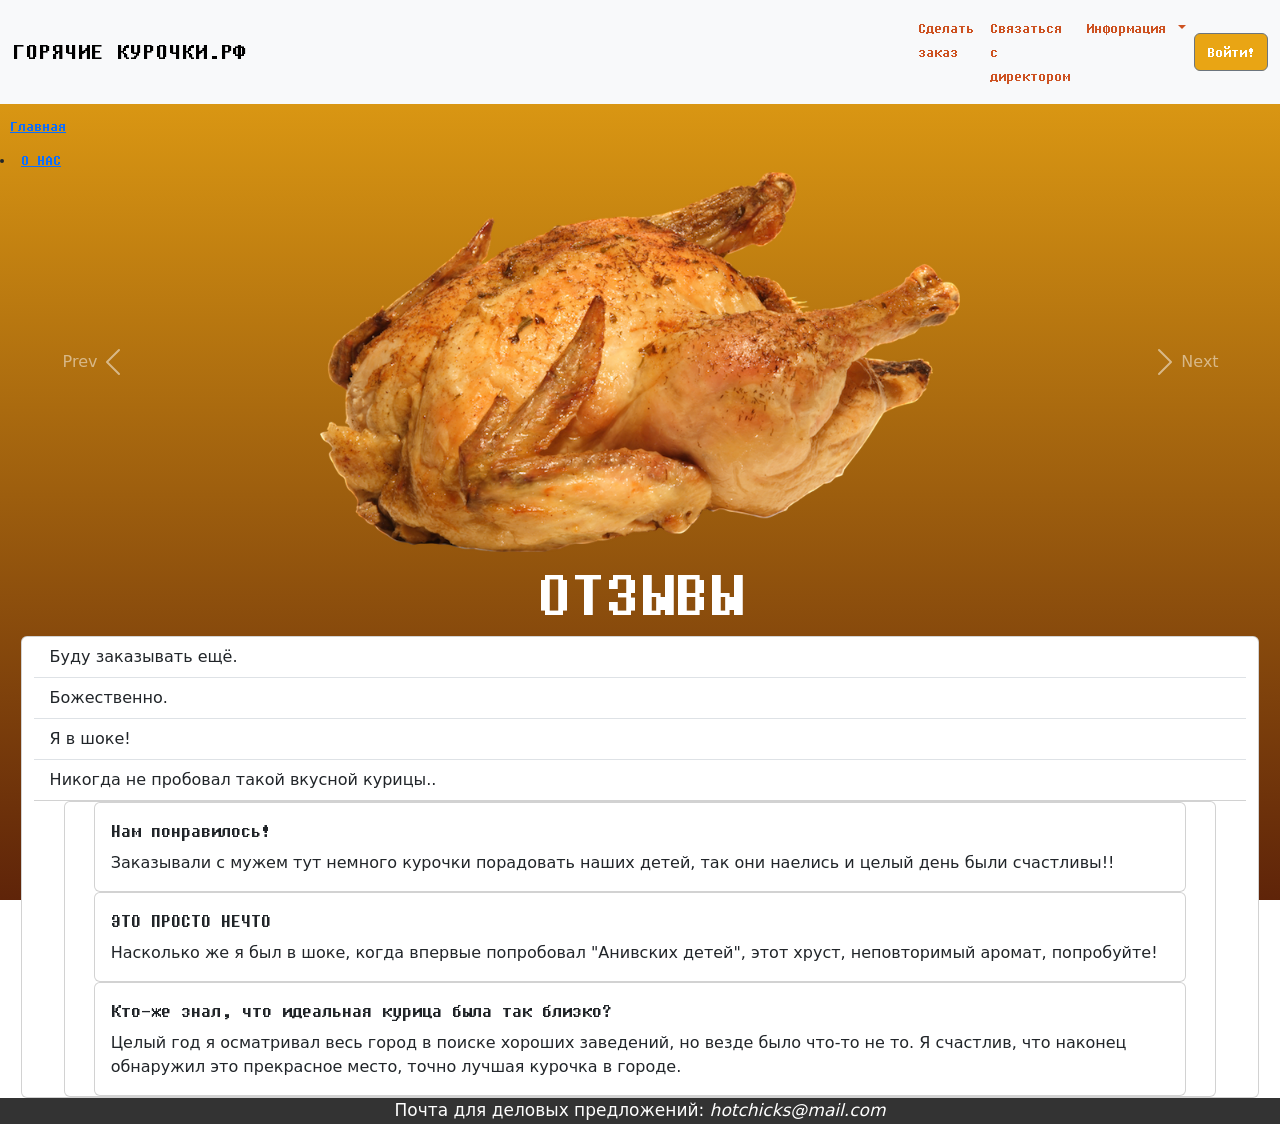
<file: index.html>
<!DOCTYPE html>
<html>
<head>

  <!-- Метаданные -->
  <meta charSet="UTF-8">
  <meta name ="author" content= "Александр Кошевой"/>
  <meta name ="desctiption" content ="Купить курочку"/>
  <meta name="viewport" content="width=device-width, initial-scale=1">
  <link rel="shortcut icon" href="img/favicons/favicon.png" />
  <link href="https://cdn.jsdelivr.net/npm/bootstrap@5.3.2/dist/css/bootstrap.min.css" rel="stylesheet" integrity="sha384-T3c6CoIi6uLrA9TneNEoa7RxnatzjcDSCmG1MXxSR1GAsXEV/Dwwykc2MPK8M2HN" crossorigin="anonymous">
  <script src="https://cdn.jsdelivr.net/npm/bootstrap@5.3.2/dist/js/bootstrap.bundle.min.js" integrity="sha384-C6RzsynM9kWDrMNeT87bh95OGNyZPhcTNXj1NW7RuBCsyN/o0jlpcV8Qyq46cDfL" crossorigin="anonymous"></script>
  <link rel="stylesheet" type="text/css" href="css/main.css">
    <title>ВЕБ</title>

    
</head>
<body>
  <!--Оформление шапки сайта-->
 <header class="sticky-top">
  <nav class="navbar navbar-expand-lg navbar-light bg-light">
    <div class="container-fluid bg-light">
        <a class="navbar-brand">ГОРЯЧИЕ КУРОЧКИ.РФ</a>
        
        <button class="navbar-toggler" type="button" data-bs-toggle="collapse" data-bs-target="#navbarSupportedContent" aria-controls="navbarSupportedContent" aria-expanded="false" aria-label="Переключатель навигации">
            <span class="navbar-toggler-icon"></span>
        </button>

        <div class="collapse navbar-collapse" id="navbarSupportedContent">
            <ul class="navbar-nav me-auto mb-2 mb-lg-0">

                <li class="nav-item">
                    <a class="nav-link" href="#">Сделать заказ</a>
                </li>
                <li class="nav-item">
                    <a class="nav-link" href="#">Связаться с директором</a>
                </li>

                <li class="nav-item dropdown">
                    <a class="nav-link dropdown-toggle" href="#" role="button" data-bs-toggle="dropdown" aria-expanded="false">
                    Информация
                    </a>
                    <ul class="dropdown-menu">
                    <li><a class="dropdown-item" href="#">Карта наших ресторанов</a></li>
                    <li><a class="dropdown-item" href="#">Документация по ГОСТУ</a></li>
                    <li><a class="dropdown-item" href="#">Оставить отзыв</a></li>
                    </ul>
                </li>
            </ul>


            <button type="button" class="btn btn-secondary" data-bs-toggle="modal" data-bs-target="#staticBackdrop2">
              Войти!
            </button>

          <div class="modal fade" id="staticBackdrop2" data-bs-backdrop="static" data-bs-keyboard="false" tabindex="-1" aria-labelledby="staticBackdropLabel" aria-hidden="true">
            <div class="modal-dialog">
              <div class="modal-content">

                <div class="modal-header">
                  <h1 class="modal-title fs-5" id="staticBackdropLabel">Аутенти</h1>
                  <button type="button" class="btn-close" data-bs-dismiss="modal"></button>
                </div>

                <div class="modal-body">
                  <div class="input-group mb-3">
                    <span class="input-group-text" id="basic-addon1">ТУТ</span>
                    <input type="text" class="form-control" placeholder="Введите логин" aria-describedby="basic-addon1">
                  </div>
                  <div class="input-group mb-3">
                    <span class="input-group-text" id="basic-addon2">А СЮДА</span>
                    <input type="text" class="form-control" placeholder="Введите пароль" aria-describedby="basic-addon2">
                  </div>
                </div>
                
                <div class="modal-footer">
                  <button type="button" class="btn btn-outline-light text-secondary">Войти</button>
                  <button type="button" class="btn btn-secondary">Зарегистрироваться</button>
                </div>

              </div>
            </div>
          </div>

        </div>
      </div>
    </div>
  </nav>

  <!-- Навигация -->
  <nav aria-label="breadcrumb">
    <ol class="breadcrumb">
      <li class="breadcrumb-item"><a href="index.html"> Главная </a></li>
    </ol>
    <li class="breadcrumb-item"><a href="index2.html"> О НАС </a></li>
  </nav>
 </header>

<section class = "carousel">
  <!-- Карусель -->
 <div id="carousel" class="carousel slide">
  <div class="carousel-inner">
      <div class="carousel-item active">
          <img src="img/chiсken1.png">
      </div>
      <div class="carousel-item">
          <img src="img/chiсken2.png">
          <h2> Горячая обжарка</h2>
      </div>
      <div class="carousel-item">
          <img src="img/chiсken3.png">
          <h2> Ножки с овощами</h2>
      </div>
      <div class="carousel-item">
          <img src="img/chiсken4.png">
          <h2> Анивские дети в кляре</h2>
    </div>
  </div>
  <button class="carousel-control-prev" type="button" data-bs-target="#carousel" data-bs-slide="prev">
      <span class="visually-showed">Prev</span>
      <span class="carousel-control-prev-icon" aria-hidden="true"></span>
  </button>
  <button class="carousel-control-next" type="button" data-bs-target="#carousel" data-bs-slide="next">
      <span class="carousel-control-next-icon" aria-hidden="true"></span>
      <span class="visually-showed">Next</span>
  </button>
</div>
</section>

<!-- карточки -->
<section class="section">
  <h2> ОТЗЫВЫ </h2>

<div class="row">
 <div class ="col-sm-4 col-md-6 card">
    <ul class="list-group list-group-flush">
      <li class="list-group-item">Буду заказывать ещё.</li>
      <li class="list-group-item">Божественно.</li>
      <li class="list-group-item">Я в шоке!</li>
      <li class="list-group-item">Никогда не пробовал такой вкусной курицы..</li>
    </ul>

 <div class ="col-sm-1 col-md-3 card">
  <div class="card">
    <div class="card-body">
      <h5 class="card-title">Нам понравилось!</h5>
      <p class="card-text">Заказывали с мужем тут немного курочки порадовать наших детей, так они наелись и целый день были счастливы!!</p>
    </div>
  </div>

  <div class="card">
    <div class="card-body">
      <h5 class="card-title">ЭТО ПРОСТО НЕЧТО</h5>
      <p class="card-text">Насколько же я был в шоке, когда впервые попробовал "Анивских детей", этот хруст, неповторимый аромат, попробуйте!</p>
    </div>
  </div>

  <div class="card">
    <div class="card-body">
      <h5 class="card-title">Кто-же знал, что идеальная курица была так близко?</h5>
      <p class="card-text">Целый год я осматривал весь город в поиске хороших заведений, но везде было что-то не то. Я счастлив, что наконец обнаружил это прекрасное место, точно лучшая курочка в городе.</p>
    </div>
  </div>
</div>
</div>
</section>
  <!--Подвал c вымышленной почтой-->
 <footer>
  Почта для деловых предложений: <em>hotchicks@mail.com</em>
 </footer>
</body>
</html>
</file>
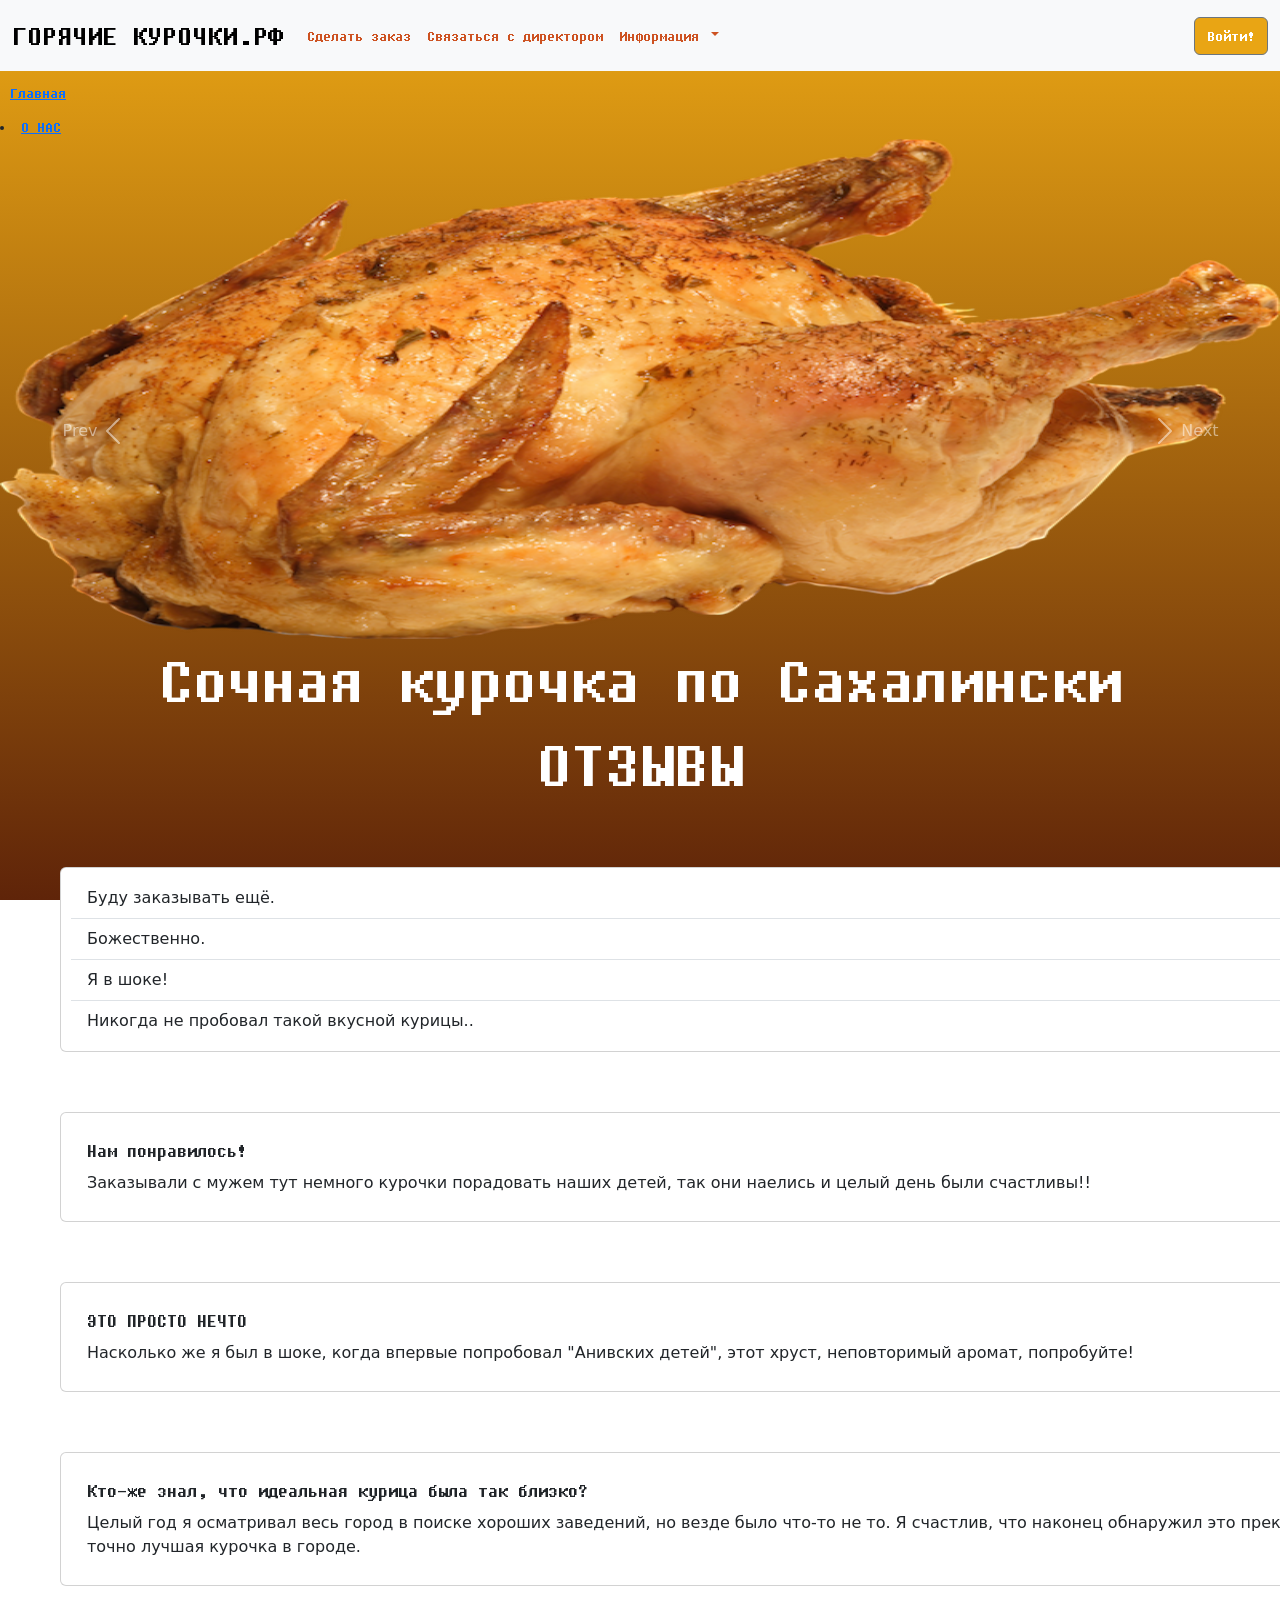
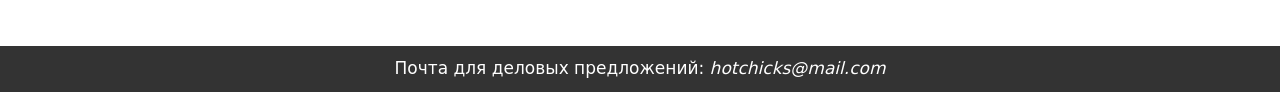
<file: bootstrap/build/index.html>
<!DOCTYPE html>
<html>
<head>

  <!-- Метаданные -->
  <meta charSet="UTF-8">
  <meta name ="author" content= "Александр Кошевой"/>
  <meta name ="desctiption" content ="Купить курочку"/>
  <link rel="shortcut icon" href="img/favicons/favicon.png" />
  <link href="https://cdn.jsdelivr.net/npm/bootstrap@5.3.2/dist/css/bootstrap.min.css" rel="stylesheet" integrity="sha384-T3c6CoIi6uLrA9TneNEoa7RxnatzjcDSCmG1MXxSR1GAsXEV/Dwwykc2MPK8M2HN" crossorigin="anonymous">
  <script src="https://cdn.jsdelivr.net/npm/bootstrap@5.3.2/dist/js/bootstrap.bundle.min.js" integrity="sha384-C6RzsynM9kWDrMNeT87bh95OGNyZPhcTNXj1NW7RuBCsyN/o0jlpcV8Qyq46cDfL" crossorigin="anonymous"></script>
  <meta name="viewport" content="width=device-width, initial-scale=1">
  <link rel="stylesheet" type="text/css" href="css/main.css">
    <title>ВЕБ</title>

    
</head>
<body>
  <!--Оформление шапки сайта-->
 <header>
  <nav class="navbar navbar-expand-lg navbar-light bg-light">
    <div class="container-fluid bg-light">
        <a class="navbar-brand">ГОРЯЧИЕ КУРОЧКИ.РФ</a>
        
        <button class="navbar-toggler" type="button" data-bs-toggle="collapse" data-bs-target="#navbarSupportedContent" aria-controls="navbarSupportedContent" aria-expanded="false" aria-label="Переключатель навигации">
            <span class="navbar-toggler-icon"></span>
        </button>

        <div class="collapse navbar-collapse" id="navbarSupportedContent">
            <ul class="navbar-nav me-auto mb-2 mb-lg-0">

                <li class="nav-item">
                    <a class="nav-link" href="#">Сделать заказ</a>
                </li>
                <li class="nav-item">
                    <a class="nav-link" href="#">Связаться с директором</a>
                </li>

                <li class="nav-item dropdown">
                    <a class="nav-link dropdown-toggle" href="#" role="button" data-bs-toggle="dropdown" aria-expanded="false">
                    Информация
                    </a>
                    <ul class="dropdown-menu">
                    <li><a class="dropdown-item" href="#">Карта наших ресторанов</a></li>
                    <li><a class="dropdown-item" href="#">Документация по ГОСТУ</a></li>
                    <li><a class="dropdown-item" href="#">Оставить отзыв</a></li>
                    </ul>
                </li>
            </ul>


            <button type="button" class="btn btn-secondary" data-bs-toggle="modal" data-bs-target="#staticBackdrop2">
              Войти!
            </button>

          <div class="modal fade" id="staticBackdrop2" data-bs-backdrop="static" data-bs-keyboard="false" tabindex="-1" aria-labelledby="staticBackdropLabel" aria-hidden="true">
            <div class="modal-dialog">
              <div class="modal-content">

                <div class="modal-header">
                  <h1 class="modal-title fs-5" id="staticBackdropLabel">Аутенти</h1>
                  <button type="button" class="btn-close" data-bs-dismiss="modal"></button>
                </div>

                <div class="modal-body">
                  <div class="input-group mb-3">
                    <span class="input-group-text" id="basic-addon1">ТУТ</span>
                    <input type="text" class="form-control" placeholder="Введите логин" aria-describedby="basic-addon1">
                  </div>
                  <div class="input-group mb-3">
                    <span class="input-group-text" id="basic-addon2">А СЮДА</span>
                    <input type="text" class="form-control" placeholder="Введите пароль" aria-describedby="basic-addon2">
                  </div>
                </div>
                
                <div class="modal-footer">
                  <button type="button" class="btn btn-outline-light text-secondary">Войти</button>
                  <button type="button" class="btn btn-secondary">Зарегистрироваться</button>
                </div>

              </div>
            </div>
          </div>

        </div>
      </div>
    </div>
  </nav>

  <!-- Навигация -->
  <nav aria-label="breadcrumb">
    <ol class="breadcrumb">
      <li class="breadcrumb-item"><a href="index.html"> Главная </a></li>
    </ol>
    <li class="breadcrumb-item"><a href="index2.html"> О НАС </a></li>
  </nav>
 </header>


 <!-- Карусель -->
 <div id="carousel" class="carousel slide">
  <div class="carousel-inner">
      <div class="carousel-item active">
          <img src="img/chiсken1.png" height="500px" class="d-block w-100">
          <h2> Сочная курочка по Сахалински</h2>
      </div>
      <div class="carousel-item">
          <img src="img/chiсken2.png" height="500px" class="d-block w-100">
          <h2> Горячая обжарка</h2>
      </div>
      <div class="carousel-item">
          <img src="img/chiсken3.png" height="500px" class="d-block w-100">
          <h2> Ножки с овощами</h2>
      </div>
      <div class="carousel-item">
          <img src="img/chiсken4.png" height="500px" class="d-block w-100">
          <h2> Анивские дети в кляре</h2>
    </div>
  </div>
  <button class="carousel-control-prev" type="button" data-bs-target="#carousel" data-bs-slide="prev">
      <span class="visually-showed">Prev</span>
      <span class="carousel-control-prev-icon" aria-hidden="true"></span>
  </button>
  <button class="carousel-control-next" type="button" data-bs-target="#carousel" data-bs-slide="next">
      <span class="carousel-control-next-icon" aria-hidden="true"></span>
      <span class="visually-showed">Next</span>
  </button>
</div>

<!-- карточки -->
<section class="section">
  <h2> ОТЗЫВЫ </h2>

  <div class="card">
    <ul class="list-group list-group-flush">
      <li class="list-group-item">Буду заказывать ещё.</li>
      <li class="list-group-item">Божественно.</li>
      <li class="list-group-item">Я в шоке!</li>
      <li class="list-group-item">Никогда не пробовал такой вкусной курицы..</li>
    </ul>
  </div>

  <div class="card">
    <div class="card-body">
      <h5 class="card-title">Нам понравилось!</h5>
      <p class="card-text">Заказывали с мужем тут немного курочки порадовать наших детей, так они наелись и целый день были счастливы!!</p>
    </div>
  </div>

  <div class="card">
    <div class="card-body">
      <h5 class="card-title">ЭТО ПРОСТО НЕЧТО</h5>
      <p class="card-text">Насколько же я был в шоке, когда впервые попробовал "Анивских детей", этот хруст, неповторимый аромат, попробуйте!</p>
    </div>
  </div>

  <div class="card">
    <div class="card-body">
      <h5 class="card-title">Кто-же знал, что идеальная курица была так близко?</h5>
      <p class="card-text">Целый год я осматривал весь город в поиске хороших заведений, но везде было что-то не то. Я счастлив, что наконец обнаружил это прекрасное место, точно лучшая курочка в городе.</p>
    </div>
</section>
  <!--Подвал c вымышленной почтой-->
 <footer>
  Почта для деловых предложений: <em>hotchicks@mail.com</em>
 </footer>
</body>
</html>
</file>
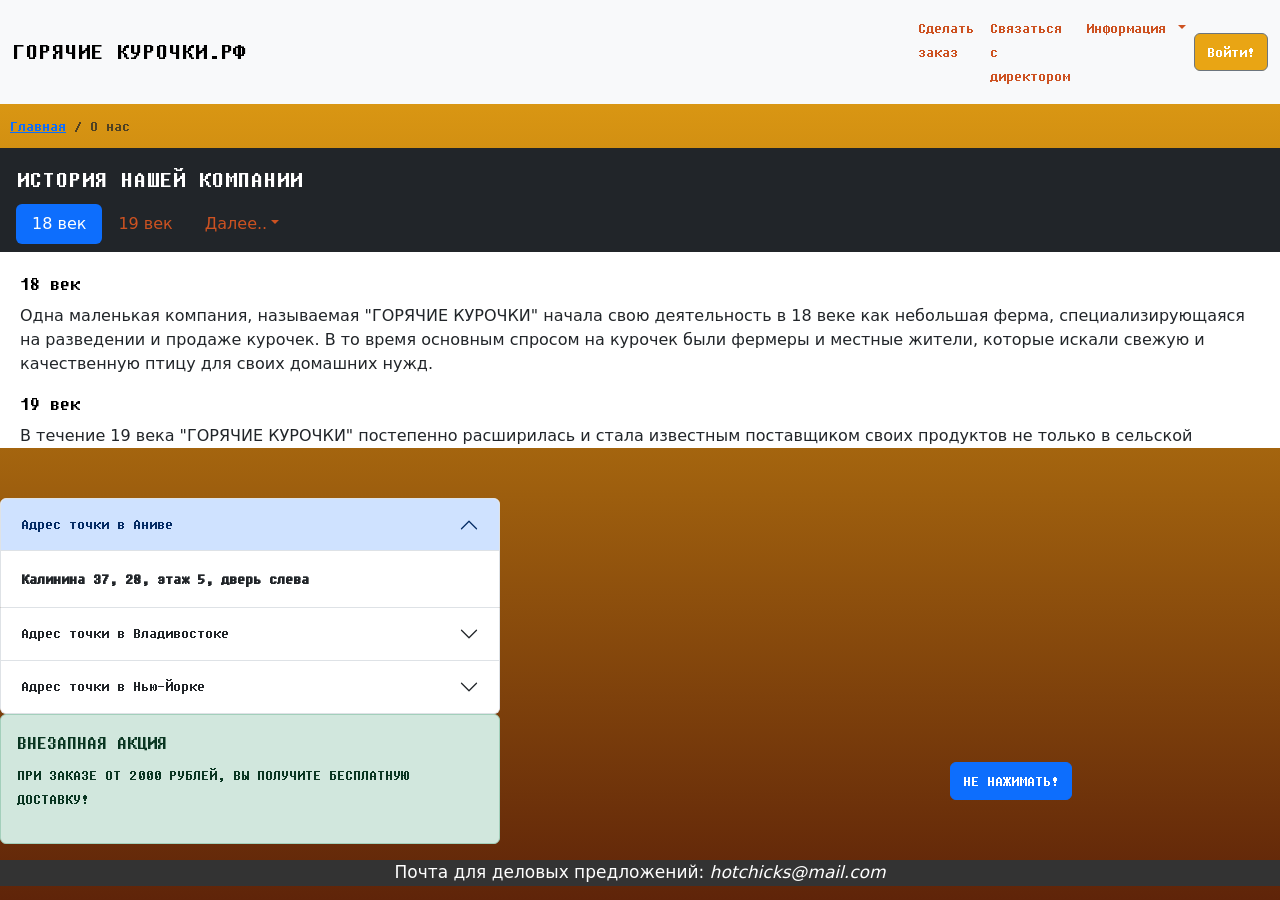
<file: index2.html>
<!DOCTYPE html>
<html>
<head>

  <!-- Метаданные -->
  <meta charSet="UTF-8">
  <meta name ="author" content= "Александр Кошевой"/>
  <meta name ="desctiption" content ="Купить курочку"/>
  <meta name="viewport" content="width=device-width, initial-scale=1">
  <link rel="shortcut icon" href="img/favicons/favicon.png" />
  <link href="https://cdn.jsdelivr.net/npm/bootstrap@5.3.2/dist/css/bootstrap.min.css" rel="stylesheet" integrity="sha384-T3c6CoIi6uLrA9TneNEoa7RxnatzjcDSCmG1MXxSR1GAsXEV/Dwwykc2MPK8M2HN" crossorigin="anonymous">
  <script src="https://cdn.jsdelivr.net/npm/bootstrap@5.3.2/dist/js/bootstrap.bundle.min.js" integrity="sha384-C6RzsynM9kWDrMNeT87bh95OGNyZPhcTNXj1NW7RuBCsyN/o0jlpcV8Qyq46cDfL" crossorigin="anonymous"></script>
  <link rel="stylesheet" type="text/css" href="css/main.css">
    <title>ВЕБ</title>

    
</head>
<body>
  <!--Оформление шапки сайта-->
 <header class="sticky-top">
  <nav class="navbar navbar-expand-lg navbar-light bg-light">
    <div class="container-fluid bg-light">
        <a class="navbar-brand">ГОРЯЧИЕ КУРОЧКИ.РФ</a>
        
        <button class="navbar-toggler" type="button" data-bs-toggle="collapse" data-bs-target="#navbarSupportedContent" aria-controls="navbarSupportedContent" aria-expanded="false" aria-label="Переключатель навигации">
            <span class="navbar-toggler-icon"></span>
        </button>

        <div class="collapse navbar-collapse" id="navbarSupportedContent">
            <ul class="navbar-nav me-auto mb-2 mb-lg-0">

                <li class="nav-item">
                    <a class="nav-link" href="#">Сделать заказ</a>
                </li>
                <li class="nav-item">
                    <a class="nav-link" href="#">Связаться с директором</a>
                </li>

                <li class="nav-item dropdown">
                    <a class="nav-link dropdown-toggle" href="#" role="button" data-bs-toggle="dropdown" aria-expanded="false">
                    Информация
                    </a>
                    <ul class="dropdown-menu">
                    <li><a class="dropdown-item" href="#">Карта наших ресторанов</a></li>
                    <li><a class="dropdown-item" href="#">Документация по ГОСТУ</a></li>
                    <li><a class="dropdown-item" href="#">Оставить отзыв</a></li>
                    </ul>
                </li>
            </ul>


            <button type="button" class="btn btn-secondary" data-bs-toggle="modal" data-bs-target="#staticBackdrop2">
              Войти!
            </button>

          <div class="modal fade" id="staticBackdrop2" data-bs-backdrop="static" data-bs-keyboard="false" tabindex="-1" aria-labelledby="staticBackdropLabel" aria-hidden="true">
            <div class="modal-dialog">
              <div class="modal-content">

                <div class="modal-header">
                  <h1 class="modal-title fs-5" id="staticBackdropLabel">Аутенти</h1>
                  <button type="button" class="btn-close" data-bs-dismiss="modal"></button>
                </div>

                <div class="modal-body">
                  <div class="input-group mb-3">
                    <span class="input-group-text" id="basic-addon1">ТУТ</span>
                    <input type="text" class="form-control" placeholder="Введите логин" aria-describedby="basic-addon1">
                  </div>
                  <div class="input-group mb-3">
                    <span class="input-group-text" id="basic-addon2">А СЮДА</span>
                    <input type="text" class="form-control" placeholder="Введите пароль" aria-describedby="basic-addon2">
                  </div>
                </div>
                
                <div class="modal-footer">
                  <button type="button" class="btn btn-outline-light text-secondary">Войти</button>
                  <button type="button" class="btn btn-secondary">Зарегистрироваться</button>
                </div>

              </div>
            </div>
          </div>

        </div>
      </div>
    </div>
  </nav>

  <!-- Навигация -->
  <nav aria-label="breadcrumb">
    <ol class="breadcrumb">
      <li class="breadcrumb-item"><a href="index.html"> Главная </a></li>
      <li class="breadcrumb-item active" aria-current="page">О нас</li>
    </ol>
  </nav>
 </header>

<section class="blockinfo">
    <nav id="navbar-example2" class="navbar navbar-dark bg-dark px-3">
      <a class="navbar-brand" href="#">ИСТОРИЯ НАШЕЙ КОМПАНИИ</a>
      <ul class="nav nav-pills">
        <li class="nav-item">
          <a class="nav-link" href="#scrollspyHeading1">18 век</a>
        </li>
        <li class="nav-item">
          <a class="nav-link" href="#scrollspyHeading2">19 век</a>
        </li>
        <li class="nav-item dropdown">
          <a class="nav-link dropdown-toggle" data-bs-toggle="dropdown" href="#" role="button" aria-expanded="false">Далее..</a>
          <ul class="dropdown-menu">
            <li><a class="dropdown-item" href="#scrollspyHeading3">20 век</a></li>
            <li><a class="dropdown-item" href="#scrollspyHeading4">21 век</a></li>
          </ul>
        </li>
      </ul>
    </nav>
    <section class="blockinfotext">
      <div data-bs-spy="scroll" data-bs-target="#navbar-example2" data-bs-offset="0" class="scrollspy-example" tabindex="0">
        <h1 id="scrollspyHeading1">18 век</h1>
        <p>Одна маленькая компания, называемая "ГОРЯЧИЕ КУРОЧКИ" начала свою деятельность в 18 веке как небольшая ферма, специализирующаяся на разведении и продаже курочек. В то время основным спросом на курочек были фермеры и местные жители, которые искали свежую и качественную птицу для своих домашних нужд.</p>
        <h1 id="scrollspyHeading2">19 век</h1>
        <p>В течение 19 века "ГОРЯЧИЕ КУРОЧКИ" постепенно расширилась и стала известным поставщиком своих продуктов не только в сельской местности, но и в окрестных городах. Их ферма стала использовать новые методы разведения, чтобы обеспечить еще более вкусную и качественную курочку.</p>
        <h1 id="scrollspyHeading3">20 век</h1>
        <p>В начале 20 века "ГОРЯЧИЕ КУРОЧКИ" стала активно развиваться в связи с растущим спросом на свое качественное мясо. Они использовали современные методы птицеводства и инновационные технологии для увеличения производительности и улучшения качества своей продукции. Благодаря этому "ГОРЯЧИЕ КУРОЧКИ" стала востребованной и узнаваемой маркой в своей отрасли.</p>
        <h1 id="scrollspyHeading4">21 век</h1>
        <p>В последние десятилетия 20 века и далее в 21 веке "ГОРЯЧИЕ КУРОЧКИ" стала известной не только на рынке розничной торговли, но и на рынке крупных сетевых супермаркетов. Компания постоянно совершенствует свои методы производства, стремится предлагать экологически чистую и качественную продукцию, а также разрабатывает новые вкусы и варианты курочки для удовлетворения запросов разнообразных потребителей.

        "ГОРЯЧИЕ КУРОЧКИ" активно использует технологии в своей деятельности, включая автоматизацию процессов и анализ данных для увеличения эффективности и принятия обоснованных решений. Компания также стремится к устойчивому развитию и урегулированию экологических проблем, связанных с производством мяса.
            
        Таким образом, "ГОРЯЧИЕ КУРОЧКИ" - это история маленькой компании, которая с легкостью адаптировалась к изменяющимся требованиям рынка и расширилась до уровня узнаваемой и успешной компании. Они продолжают удивлять своих клиентов качественной продукцией и постоянным инновационным развитием.</p>
      </div>
    </section>  
  </section>

<section class="acord">
<div class="accordion" id="accordionExample">
    <div class="accordion-item">
      <h2 class="accordion-header" id="headingOne">
        <button class="accordion-button" type="button" data-bs-toggle="collapse" data-bs-target="#collapseOne" aria-expanded="true" aria-controls="collapseOne">
          Адрес точки в Аниве
        </button>
      </h2>
      <div id="collapseOne" class="accordion-collapse collapse show" aria-labelledby="headingOne" data-bs-parent="#accordionExample">
        <div class="accordion-body">
           <strong>Калинина 37, 28, этаж 5, дверь слева</strong>
        </div>
      </div>
    </div>
    <div class="accordion-item">
      <h2 class="accordion-header" id="headingTwo">
        <button class="accordion-button collapsed" type="button" data-bs-toggle="collapse" data-bs-target="#collapseTwo" aria-expanded="false" aria-controls="collapseTwo">
          Адрес точки в Владивостоке
        </button>
      </h2>
      <div id="collapseTwo" class="accordion-collapse collapse" aria-labelledby="headingTwo" data-bs-parent="#accordionExample">
        <div class="accordion-body">
          <strong>Гоголя 19, 3 этаж, комната 316</strong></div>
      </div>
    </div>
    <div class="accordion-item">
      <h2 class="accordion-header" id="headingThree">
        <button class="accordion-button collapsed" type="button" data-bs-toggle="collapse" data-bs-target="#collapseThree" aria-expanded="false" aria-controls="collapseThree">
          Адрес точки в Нью-Йорке
        </button>
      </h2>
      <div id="collapseThree" class="accordion-collapse collapse" aria-labelledby="headingThree" data-bs-parent="#accordionExample">
        <div class="accordion-body">
           <strong>Таймс-сквер, небосреб имени А.А.Сущенко, 1 этаж</strong>.
        </div>
      </div>
    </div>
  </div>
  <!-- алерт не знаю куда пихнуть -->
 <div class="alert alert-success" role="alert">
    <h5 class="alert-heading">ВНЕЗАПНАЯ АКЦИЯ</h5>
    <p>ПРИ ЗАКАЗЕ ОТ 2000 РУБЛЕЙ, ВЫ ПОЛУЧИТЕ БЕСПЛАТНУЮ ДОСТАВКУ!</p>
  </div>
  </section>

 <section class="modalbutt">
  <span class="d-inline-block" tabindex="0" data-toggle="tooltip">
    <button type="button" class="btn btn-primary" data-bs-toggle="modal" data-bs-target="#exampleModal">
      НЕ НАЖИМАТЬ!
    </button>
  </span>

  <!-- Модальное окно -->
  <div class="modal fade" id="exampleModal" tabindex="-1" aria-labelledby="exampleModalLabel" aria-hidden="true">
    <div class="modal-dialog modal-dialog-centered">
      <div class="modal-content">
        <div class="modal-header">
          <h1 class="modal-title" id="exampleModalLabel">Оборудование администратора</h1>
          <button type="button" class="btn-close" data-bs-dismiss="modal" aria-label="Подумать ещё"></button>
        </div>
        <div class="modal-body">
          Удалить этот сайт?
        </div>
        <div class="modal-footer">
          <button type="button" class="btn btn-secondary" data-bs-dismiss="modal">Подумать ещё</button>
          <button type="button" class="btn btn-secondary"><a href="index.html">УДАЛИТЬ</a></button>
        </div>
      </div>
    </div>
  </div>
</section>

 


  <!--Подвал c вымышленной почтой-->
 <footer>
  Почта для деловых предложений: <em>hotchicks@mail.com</em>
 </footer>
</body>
</html>
</file>
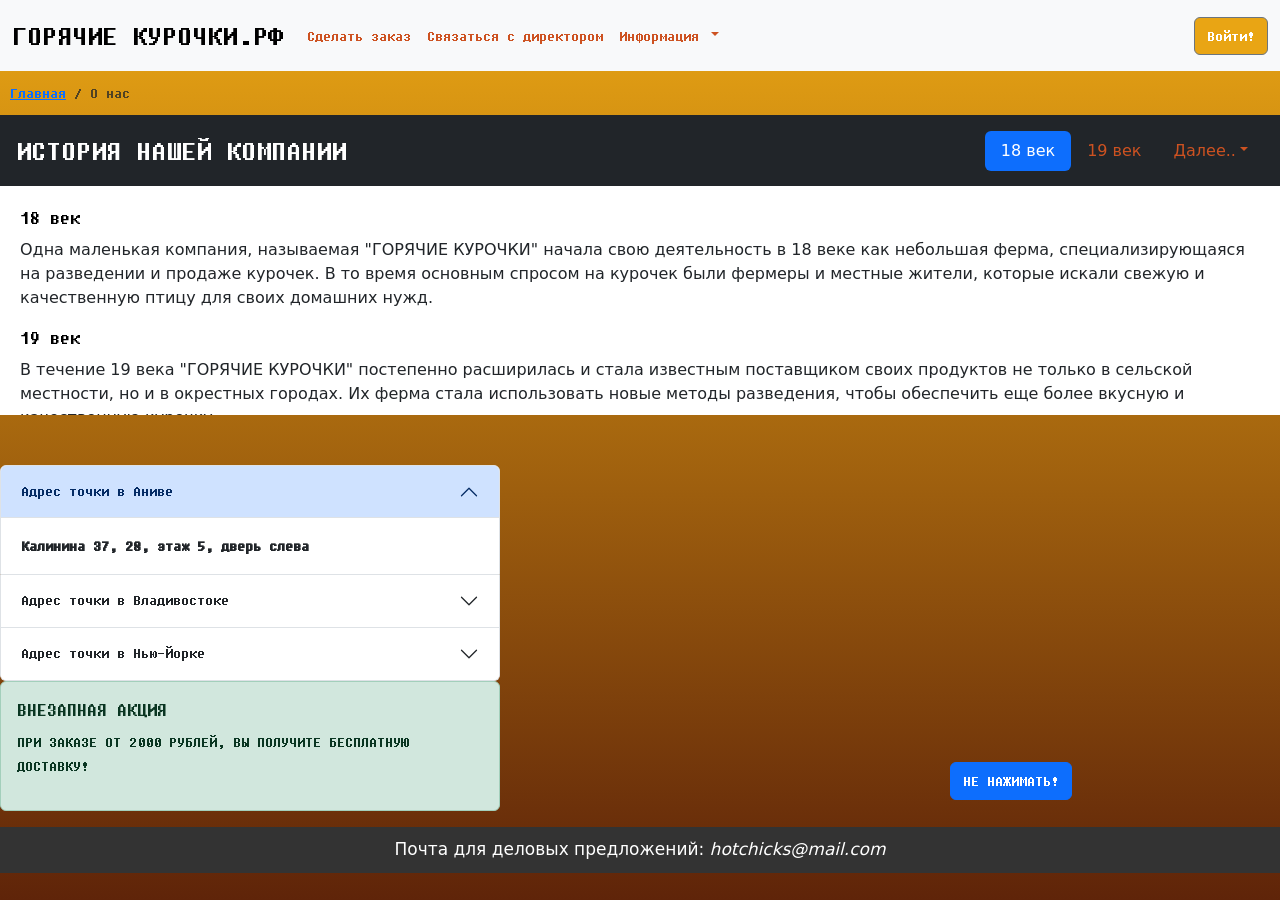
<file: bootstrap/build/index2.html>
<!DOCTYPE html>
<html>
<head>

  <!-- Метаданные -->
  <meta charSet="UTF-8">
  <meta name ="author" content= "Александр Кошевой"/>
  <meta name ="desctiption" content ="Купить курочку"/>
  <link rel="shortcut icon" href="img/favicons/favicon.png" />
  <link href="https://cdn.jsdelivr.net/npm/bootstrap@5.3.2/dist/css/bootstrap.min.css" rel="stylesheet" integrity="sha384-T3c6CoIi6uLrA9TneNEoa7RxnatzjcDSCmG1MXxSR1GAsXEV/Dwwykc2MPK8M2HN" crossorigin="anonymous">
  <script src="https://cdn.jsdelivr.net/npm/bootstrap@5.3.2/dist/js/bootstrap.bundle.min.js" integrity="sha384-C6RzsynM9kWDrMNeT87bh95OGNyZPhcTNXj1NW7RuBCsyN/o0jlpcV8Qyq46cDfL" crossorigin="anonymous"></script>
  <meta name="viewport" content="width=device-width, initial-scale=1">
  <link rel="stylesheet" type="text/css" href="css/main.css">
    <title>ВЕБ</title>

    
</head>
<body>
  <!--Оформление шапки сайта-->
 <header>
  <nav class="navbar navbar-expand-lg navbar-light bg-light">
    <div class="container-fluid bg-light">
        <a class="navbar-brand">ГОРЯЧИЕ КУРОЧКИ.РФ</a>
        
        <button class="navbar-toggler" type="button" data-bs-toggle="collapse" data-bs-target="#navbarSupportedContent" aria-controls="navbarSupportedContent" aria-expanded="false" aria-label="Переключатель навигации">
            <span class="navbar-toggler-icon"></span>
        </button>

        <div class="collapse navbar-collapse" id="navbarSupportedContent">
            <ul class="navbar-nav me-auto mb-2 mb-lg-0">

                <li class="nav-item">
                    <a class="nav-link" href="#">Сделать заказ</a>
                </li>
                <li class="nav-item">
                    <a class="nav-link" href="#">Связаться с директором</a>
                </li>

                <li class="nav-item dropdown">
                    <a class="nav-link dropdown-toggle" href="#" role="button" data-bs-toggle="dropdown" aria-expanded="false">
                    Информация
                    </a>
                    <ul class="dropdown-menu">
                    <li><a class="dropdown-item" href="#">Карта наших ресторанов</a></li>
                    <li><a class="dropdown-item" href="#">Документация по ГОСТУ</a></li>
                    <li><a class="dropdown-item" href="#">Оставить отзыв</a></li>
                    </ul>
                </li>
            </ul>


            <button type="button" class="btn btn-secondary" data-bs-toggle="modal" data-bs-target="#staticBackdrop2">
              Войти!
            </button>

          <div class="modal fade" id="staticBackdrop2" data-bs-backdrop="static" data-bs-keyboard="false" tabindex="-1" aria-labelledby="staticBackdropLabel" aria-hidden="true">
            <div class="modal-dialog">
              <div class="modal-content">

                <div class="modal-header">
                  <h1 class="modal-title fs-5" id="staticBackdropLabel">Аутенти</h1>
                  <button type="button" class="btn-close" data-bs-dismiss="modal"></button>
                </div>

                <div class="modal-body">
                  <div class="input-group mb-3">
                    <span class="input-group-text" id="basic-addon1">ТУТ</span>
                    <input type="text" class="form-control" placeholder="Введите логин" aria-describedby="basic-addon1">
                  </div>
                  <div class="input-group mb-3">
                    <span class="input-group-text" id="basic-addon2">А СЮДА</span>
                    <input type="text" class="form-control" placeholder="Введите пароль" aria-describedby="basic-addon2">
                  </div>
                </div>
                
                <div class="modal-footer">
                  <button type="button" class="btn btn-outline-light text-secondary">Войти</button>
                  <button type="button" class="btn btn-secondary">Зарегистрироваться</button>
                </div>

              </div>
            </div>
          </div>

        </div>
      </div>
    </div>
  </nav>

  <!-- Навигация -->
  <nav aria-label="breadcrumb">
    <ol class="breadcrumb">
      <li class="breadcrumb-item"><a href="index.html"> Главная </a></li>
      <li class="breadcrumb-item active" aria-current="page">О нас</li>
    </ol>
  </nav>
 </header>

<section class="blockinfo">
    <nav id="navbar-example2" class="navbar navbar-dark bg-dark px-3">
      <a class="navbar-brand" href="#">ИСТОРИЯ НАШЕЙ КОМПАНИИ</a>
      <ul class="nav nav-pills">
        <li class="nav-item">
          <a class="nav-link" href="#scrollspyHeading1">18 век</a>
        </li>
        <li class="nav-item">
          <a class="nav-link" href="#scrollspyHeading2">19 век</a>
        </li>
        <li class="nav-item dropdown">
          <a class="nav-link dropdown-toggle" data-bs-toggle="dropdown" href="#" role="button" aria-expanded="false">Далее..</a>
          <ul class="dropdown-menu">
            <li><a class="dropdown-item" href="#scrollspyHeading3">20 век</a></li>
            <li><a class="dropdown-item" href="#scrollspyHeading4">21 век</a></li>
          </ul>
        </li>
      </ul>
    </nav>
    <section class="blockinfotext">
      <div data-bs-spy="scroll" data-bs-target="#navbar-example2" data-bs-offset="0" class="scrollspy-example" tabindex="0">
        <h1 id="scrollspyHeading1">18 век</h1>
        <p>Одна маленькая компания, называемая "ГОРЯЧИЕ КУРОЧКИ" начала свою деятельность в 18 веке как небольшая ферма, специализирующаяся на разведении и продаже курочек. В то время основным спросом на курочек были фермеры и местные жители, которые искали свежую и качественную птицу для своих домашних нужд.</p>
        <h1 id="scrollspyHeading2">19 век</h1>
        <p>В течение 19 века "ГОРЯЧИЕ КУРОЧКИ" постепенно расширилась и стала известным поставщиком своих продуктов не только в сельской местности, но и в окрестных городах. Их ферма стала использовать новые методы разведения, чтобы обеспечить еще более вкусную и качественную курочку.</p>
        <h1 id="scrollspyHeading3">20 век</h1>
        <p>В начале 20 века "ГОРЯЧИЕ КУРОЧКИ" стала активно развиваться в связи с растущим спросом на свое качественное мясо. Они использовали современные методы птицеводства и инновационные технологии для увеличения производительности и улучшения качества своей продукции. Благодаря этому "ГОРЯЧИЕ КУРОЧКИ" стала востребованной и узнаваемой маркой в своей отрасли.</p>
        <h1 id="scrollspyHeading4">21 век</h1>
        <p>В последние десятилетия 20 века и далее в 21 веке "ГОРЯЧИЕ КУРОЧКИ" стала известной не только на рынке розничной торговли, но и на рынке крупных сетевых супермаркетов. Компания постоянно совершенствует свои методы производства, стремится предлагать экологически чистую и качественную продукцию, а также разрабатывает новые вкусы и варианты курочки для удовлетворения запросов разнообразных потребителей.

        "ГОРЯЧИЕ КУРОЧКИ" активно использует технологии в своей деятельности, включая автоматизацию процессов и анализ данных для увеличения эффективности и принятия обоснованных решений. Компания также стремится к устойчивому развитию и урегулированию экологических проблем, связанных с производством мяса.
            
        Таким образом, "ГОРЯЧИЕ КУРОЧКИ" - это история маленькой компании, которая с легкостью адаптировалась к изменяющимся требованиям рынка и расширилась до уровня узнаваемой и успешной компании. Они продолжают удивлять своих клиентов качественной продукцией и постоянным инновационным развитием.</p>
      </div>
    </section>  
  </section>

<section class="acord">
<div class="accordion" id="accordionExample">
    <div class="accordion-item">
      <h2 class="accordion-header" id="headingOne">
        <button class="accordion-button" type="button" data-bs-toggle="collapse" data-bs-target="#collapseOne" aria-expanded="true" aria-controls="collapseOne">
          Адрес точки в Аниве
        </button>
      </h2>
      <div id="collapseOne" class="accordion-collapse collapse show" aria-labelledby="headingOne" data-bs-parent="#accordionExample">
        <div class="accordion-body">
           <strong>Калинина 37, 28, этаж 5, дверь слева</strong>
        </div>
      </div>
    </div>
    <div class="accordion-item">
      <h2 class="accordion-header" id="headingTwo">
        <button class="accordion-button collapsed" type="button" data-bs-toggle="collapse" data-bs-target="#collapseTwo" aria-expanded="false" aria-controls="collapseTwo">
          Адрес точки в Владивостоке
        </button>
      </h2>
      <div id="collapseTwo" class="accordion-collapse collapse" aria-labelledby="headingTwo" data-bs-parent="#accordionExample">
        <div class="accordion-body">
          <strong>Гоголя 19, 3 этаж, комната 316</strong></div>
      </div>
    </div>
    <div class="accordion-item">
      <h2 class="accordion-header" id="headingThree">
        <button class="accordion-button collapsed" type="button" data-bs-toggle="collapse" data-bs-target="#collapseThree" aria-expanded="false" aria-controls="collapseThree">
          Адрес точки в Нью-Йорке
        </button>
      </h2>
      <div id="collapseThree" class="accordion-collapse collapse" aria-labelledby="headingThree" data-bs-parent="#accordionExample">
        <div class="accordion-body">
           <strong>Таймс-сквер, небосреб имени А.А.Сущенко, 1 этаж</strong>.
        </div>
      </div>
    </div>
  </div>
  <!-- алерт не знаю куда пихнуть -->
 <div class="alert alert-success" role="alert">
    <h5 class="alert-heading">ВНЕЗАПНАЯ АКЦИЯ</h5>
    <p>ПРИ ЗАКАЗЕ ОТ 2000 РУБЛЕЙ, ВЫ ПОЛУЧИТЕ БЕСПЛАТНУЮ ДОСТАВКУ!</p>
  </div>
  </section>

 <section class="modalbutt">
  <span class="d-inline-block" tabindex="0" data-toggle="tooltip">
    <button type="button" class="btn btn-primary" data-bs-toggle="modal" data-bs-target="#exampleModal">
      НЕ НАЖИМАТЬ!
    </button>
  </span>

  <!-- Модальное окно -->
  <div class="modal fade" id="exampleModal" tabindex="-1" aria-labelledby="exampleModalLabel" aria-hidden="true">
    <div class="modal-dialog modal-dialog-centered">
      <div class="modal-content">
        <div class="modal-header">
          <h1 class="modal-title" id="exampleModalLabel">Оборудование администратора</h1>
          <button type="button" class="btn-close" data-bs-dismiss="modal" aria-label="Подумать ещё"></button>
        </div>
        <div class="modal-body">
          Удалить этот сайт?
        </div>
        <div class="modal-footer">
          <button type="button" class="btn btn-secondary" data-bs-dismiss="modal">Подумать ещё</button>
          <button type="button" class="btn btn-secondary"><a href="index.html">УДАЛИТЬ</a></button>
        </div>
      </div>
    </div>
  </div>
</section>

 


  <!--Подвал c вымышленной почтой-->
 <footer>
  Почта для деловых предложений: <em>hotchicks@mail.com</em>
 </footer>
</body>
</html>
</file>
<file: css/main.css>
@font-face {
          font-family: "Fixedsys";
          src: url("../font/Fixedsys.ttf");
        }

      body {
        background: linear-gradient(#e9a514, #5f2409) fixed;
        background-size: cover; 

        
      }

      header {

        font-family: Fixedsys;
        width: 100%;
        
      }

      h2,h3,h4 {
        margin: 0;
        font-size: 70px;
        font-family: Fixedsys;
        text-align: center;
        color: white;
      }

      h5 {
        font-size: 20px;
        text-align: left;
        color: white;
        font-family: Fixedsys;
      }

      h1 {
        font-size: 20px;
        font-family: Fixedsys;
        color: black;
      }
      


      main {
        text-align: center;
        color: #ffffff;
        font-size: 25px;    

      }

      footer {
        background-color: #333;
        color: #fff;
        text-align: center;
        font-size: 17px;
        width: 100%;
        min-width: 300px;
        max-width: 1920px;
        margin: 0 auto;
        flex: 0 0 auto;
        position: absolute;
      }
     
      .breadcrumb {
        margin: 10px;
        
      }
     
      .nav-link {
        color: rgb(205, 82, 33);
      }

      .btn-secondary {
        color: white;
        background-color:#e9a514;
      }

      
      .sec1{
        display: flex;
        flex-direction: row;
        background-color: rgb(56, 74, 92);
      }
      
      .blockinfotext{
        height: 600px;
        background-color: white;
        overflow: auto;
        padding: 20px;
      
      }
      
      .sec3{
        padding: 15px;
        margin: 20px;
      }
      
      .blockinfo{
        width: 100%;
        height: 300px;
        display: flex;
        flex-direction: column;
      }
      
      .navbar-brand {
        font-family: Fixedsys;
        font-size: 30px;

      }

      .acord {
        font-family: Fixedsys;
        width: 500px;
        padding-top: 50px;
      }

      .modalbutt {
        font-family: Fixedsys;
        position: absolute;
        bottom: 100px;
        left: 950px;
      }

      #carousel {
        text-align: center;
        margin-left: auto;
        margin-right: auto;
        min-width: 100px;
        
        
      }
      
      @media(min-width: 300px){
        .carousel-inner img{
          width: 50%;
          max-height: 500px;
        }
      }

  
    
      .card {
        width: 95%;
        min-width: 160px;
        max-width: 1600px;
        margin: 0 auto;
        text-align: left;
        overflow: auto;

      }

    
     
      .navbar-brand {
        width: 100%;
        min-width: 100px;
        max-width: 1600px;
        padding-right: 20%;
        font-size: 25px;
        
      }
</file>
<file: bootstrap/build/css/main.css>
@font-face {
          font-family: "Fixedsys";
          src: url("../font/Fixedsys.ttf");
        }

      body {
        background: linear-gradient(#e9a514, #5f2409) fixed;
        background-size: cover;
      }

      header {

        font-family: Fixedsys;
        
      }

      h2,h3,h4 {
        margin: 0;
        font-size: 70px;
        font-family: Fixedsys;
        text-align: center;
        color: white;
      }

      h5 {
        font-size: 20px;
        text-align: left;
        color: white;
        font-family: Fixedsys;
      }

      h1 {
        font-size: 20px;
        font-family: Fixedsys;
        color: black;
      }
      


      main {
        text-align: center;
        color: #ffffff;
        font-size: 25px;    

      }

      footer {
        padding: 10px;
        background-color: #333;
        color: #fff;
        text-align: center;
        font-size: 17px;
        
      }
     
      .breadcrumb {
        margin: 10px;
        
      }
     
      .nav-link {
        color: rgb(205, 82, 33);
      }

      .btn-secondary {
        color: white;
        background-color:#e9a514;
      }

      .card{
        padding: 10px;
        margin: 60px;
        text-align: left;
        width: 1400px;

      }
      
      .sec1{
        display: flex;
        flex-direction: row;
        background-color: rgb(56, 74, 92);
      }
      
      .blockinfotext{
        height: 600px;
        background-color: white;
        overflow: auto;
        padding: 20px;
      
      }
      
      .sec3{
        padding: 15px;
        margin: 20px;
      }
      
      .blockinfo{
        width: 100%;
        height: 300px;
        display: flex;
        flex-direction: column;
      }
      
      .navbar-brand {
        font-family: Fixedsys;
        font-size: 30px;
      }

      .acord {
        font-family: Fixedsys;
        width: 500px;
        padding-top: 50px;
      }

      .modalbutt {
        font-family: Fixedsys;
        position: absolute;
        bottom: 100px;
        left: 950px;
      }
</file>
